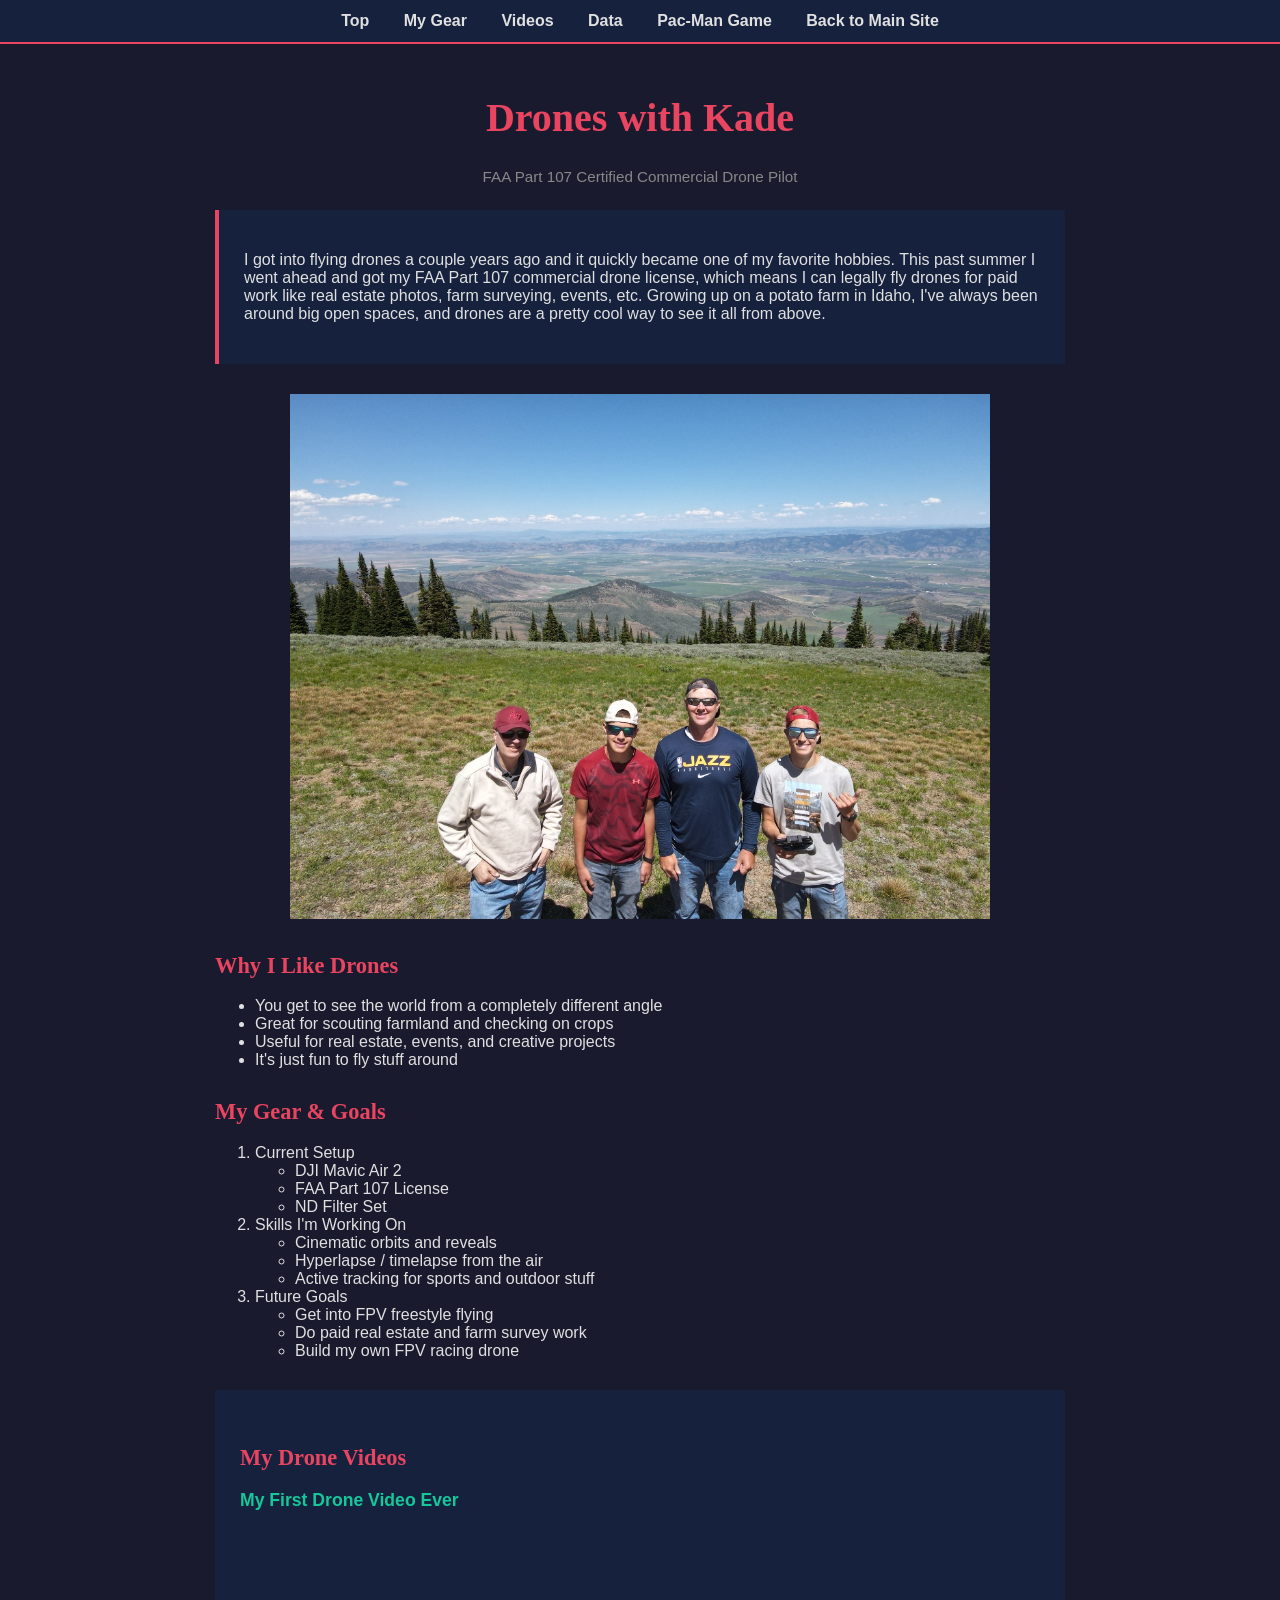
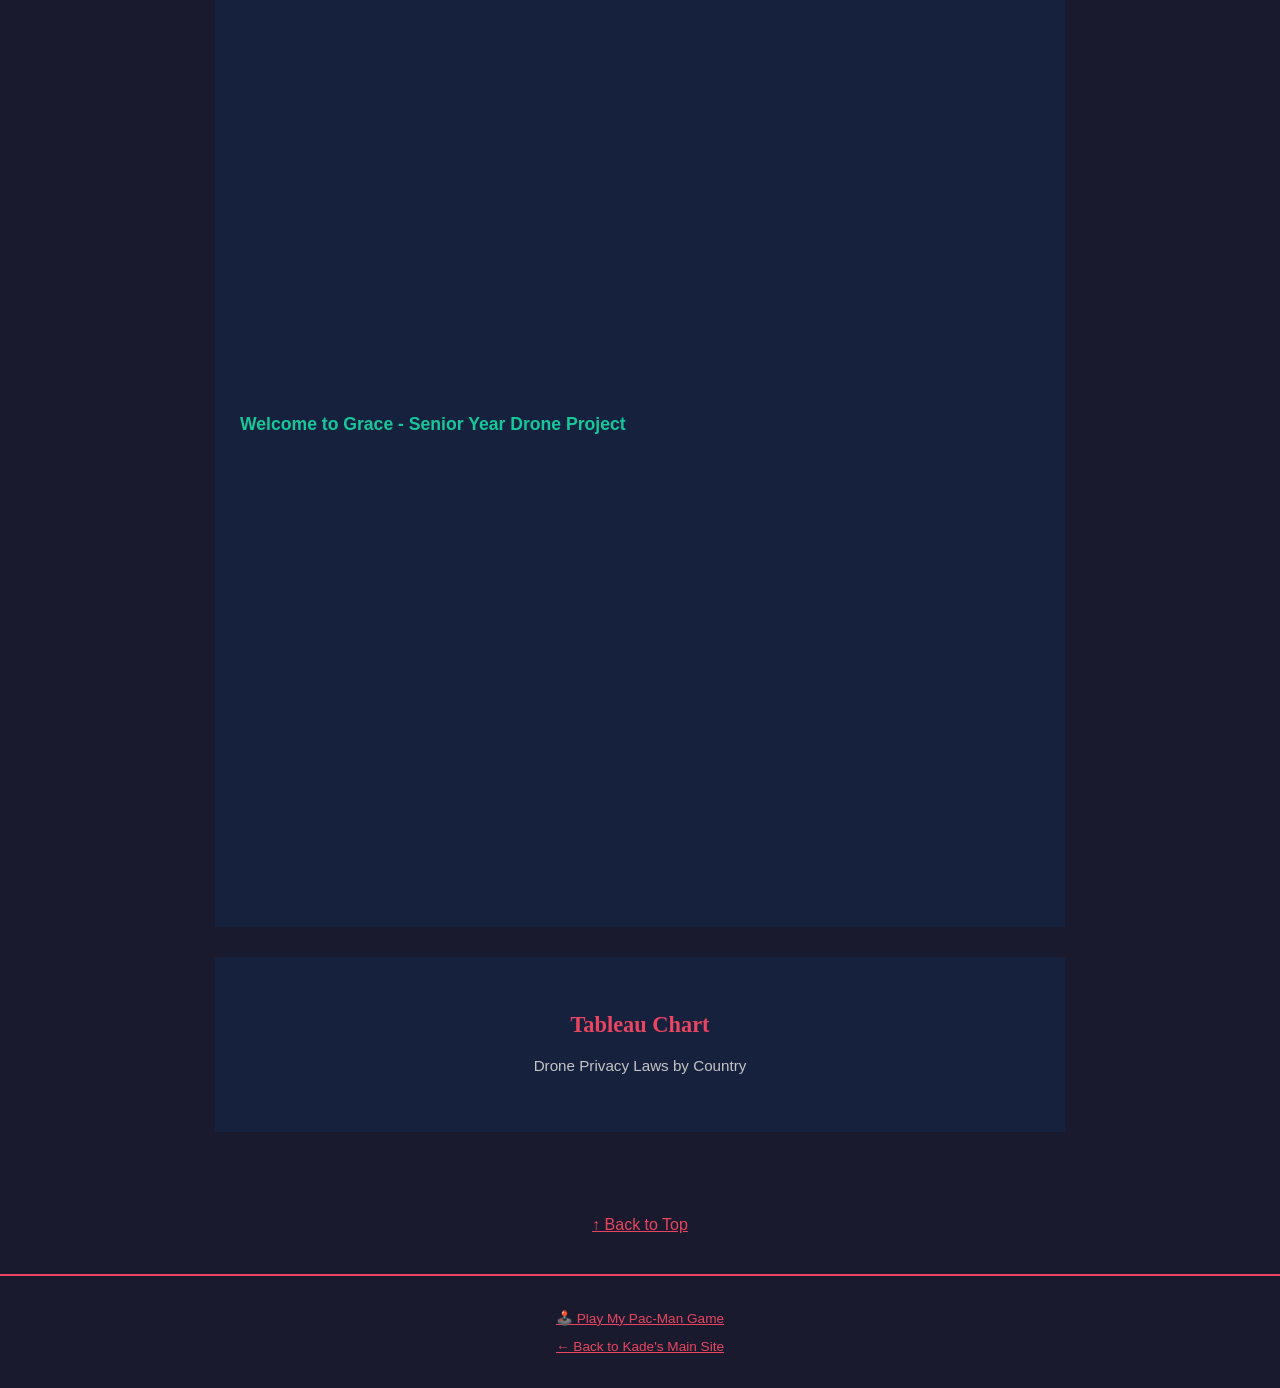
<file: fromScratch.html>
<!DOCTYPE html>
<html lang="en">

<head>
    <meta charset="UTF-8">
    <meta name="viewport" content="width=device-width, initial-scale=1.0">
    <title>Kade's Drone Page</title>
    <link rel="stylesheet" type="text/css" href="css/scratch.css">
</head>

<body>

    <!-- Navigation bar -->
    <div class="nav-bar">
        <a href="#top">Top</a>
        <a href="#my-gear">My Gear</a>
        <a href="#videos">Videos</a>
        <a href="#tableau">Data</a>
        <a href="game.html">Pac-Man Game</a>
        <a href="index.html">Back to Main Site</a>
    </div>

    <div class="container">

        <h1 id="top">Drones with Kade</h1>
        <p style="text-align: center; color: #888; font-size: 0.95rem;">FAA Part 107 Certified Commercial Drone Pilot</p>

        <!-- Intro section (div 1) -->
        <div class="intro-section">
            <p>I got into flying drones a couple years ago and it quickly became one of my favorite hobbies. This past summer I went ahead and got my FAA Part 107 commercial drone license, which means I can legally fly drones for paid work like real estate photos, farm surveying, events, etc. Growing up on a potato farm in Idaho, I've always been around big open spaces, and drones are a pretty cool way to see it all from above.</p>
        </div>

        <!-- Image section (div 2) -->
        <div class="image-section">
            <img src="assets/img/drone-crew.jpg" alt="Kade and friends on a mountaintop with a drone" width="700">
        </div>

        <h2>Why I Like Drones</h2>
        <ul>
            <li>You get to see the world from a completely different angle</li>
            <li>Great for scouting farmland and checking on crops</li>
            <li>Useful for real estate, events, and creative projects</li>
            <li>It's just fun to fly stuff around</li>
        </ul>

        <!-- Nested list: ordered list with unordered sublists -->
        <h2 id="my-gear">My Gear & Goals</h2>
        <ol>
            <li>Current Setup
                <ul>
                    <li>DJI Mavic Air 2</li>
                    <li>FAA Part 107 License</li>
                    <li>ND Filter Set</li>
                </ul>
            </li>
            <li>Skills I'm Working On
                <ul>
                    <li>Cinematic orbits and reveals</li>
                    <li>Hyperlapse / timelapse from the air</li>
                    <li>Active tracking for sports and outdoor stuff</li>
                </ul>
            </li>
            <li>Future Goals
                <ul>
                    <li>Get into FPV freestyle flying</li>
                    <li>Do paid real estate and farm survey work</li>
                    <li>Build my own FPV racing drone</li>
                </ul>
            </li>
        </ol>

        <!-- Video section (div 3) -->
        <div class="video-section" id="videos">
            <h2>My Drone Videos</h2>
            <h3>My First Drone Video Ever</h3>
            <div class="video-wrapper">
                <iframe src="https://www.youtube.com/embed/cOh1PPPBwSQ" title="My First Drone Video" allow="accelerometer; autoplay; clipboard-write; encrypted-media; gyroscope; picture-in-picture; web-share" allowfullscreen></iframe>
            </div>

            <br>

            <h3>Welcome to Grace - Senior Year Drone Project</h3>
            <div class="video-wrapper">
                <iframe src="https://www.youtube.com/embed/E8XXLSh8vnU" title="Welcome to Grace - Drone Video" allow="accelerometer; autoplay; clipboard-write; encrypted-media; gyroscope; picture-in-picture; web-share" allowfullscreen></iframe>
            </div>
        </div>

        <!-- Tableau section -->
        <div class="tableau-section" id="tableau">
            <h2>Tableau Chart</h2>
            <p style="color: #c4c4c4; font-size: 0.95rem;">Drone Privacy Laws by Country</p>
            <br>
            <div class='tableauPlaceholder' id='viz1776201981873' style='position: relative'><noscript><a href='#'><img alt='Dashboard ' src='https://public.tableau.com/static/images/Dr/DronePrivacyLawsAroundtheWorld/Dashboard/1_rss.png' style='border: none' /></a></noscript><object class='tableauViz' style='display:none;'><param name='host_url' value='https%3A%2F%2Fpublic.tableau.com%2F' /> <param name='embed_code_version' value='3' /> <param name='site_root' value='' /><param name='name' value='DronePrivacyLawsAroundtheWorld/Dashboard' /><param name='tabs' value='no' /><param name='toolbar' value='no' /><param name='static_image' value='https://public.tableau.com/static/images/Dr/DronePrivacyLawsAroundtheWorld/Dashboard/1.png' /> <param name='animate_transition' value='yes' /><param name='display_static_image' value='yes' /><param name='display_spinner' value='yes' /><param name='display_overlay' value='yes' /><param name='display_count' value='yes' /><param name='language' value='en-US' /></object></div>
            <script type='text/javascript'>
                var divElement = document.getElementById('viz1776201981873');
                var vizElement = divElement.getElementsByTagName('object')[0];
                vizElement.style.minWidth='100%';vizElement.style.maxWidth='100%';vizElement.style.width='100%';vizElement.style.minHeight='500px';vizElement.style.maxHeight='700px';vizElement.style.height=(divElement.offsetWidth*0.75)+'px';
                var scriptElement = document.createElement('script');
                scriptElement.src = 'https://public.tableau.com/javascripts/api/viz_v1.js';
                vizElement.parentNode.insertBefore(scriptElement, vizElement);
            </script>
            </div>
        </div>

        <br>

        <!-- On-page anchor link back to top -->
        <p style="text-align: center;"><a href="#top">↑ Back to Top</a></p>

    </div>

    <!-- Footer -->
    <div class="footer">
        <p><a href="game.html">🕹️ Play My Pac-Man Game</a></p>
        <p><a href="index.html">← Back to Kade's Main Site</a></p>
    </div>

</body>

</html>
</file>
<file: css/scratch.css>
/* scratch.css - Custom stylesheet for drone page */

html {
    scroll-behavior: smooth;
}

body {
    background-color: #1a1a2e;
    color: #e0e0e0;
    font-family: 'Segoe UI', Tahoma, sans-serif;
    margin: 0;
    padding: 0;
}

h1 {
    font-family: Georgia, serif;
    color: #e94560;
    text-align: center;
    font-size: 2.5rem;
    margin-top: 30px;
}

h2 {
    color: #e94560;
    font-family: Georgia, serif;
    font-size: 1.4rem;
    margin-top: 30px;
}

h3 {
    color: #16c79a;
    font-size: 1.1rem;
}

a {
    color: #e94560;
}

a:hover {
    color: #16c79a;
}

/* Navigation */
.nav-bar {
    background-color: #16213e;
    padding: 12px;
    text-align: center;
    border-bottom: 2px solid #e94560;
}

.nav-bar a {
    color: #e0e0e0;
    margin: 0 15px;
    text-decoration: none;
    font-weight: bold;
}

/* Content area */
.container {
    max-width: 850px;
    margin: 0 auto;
    padding: 20px 30px;
}

/* Intro box */
.intro-section {
    background-color: #16213e;
    padding: 25px;
    margin: 25px 0;
    border-left: 4px solid #e94560;
}

/* Image area */
.image-section {
    text-align: center;
    margin: 30px 0;
}

.image-section img {
    max-width: 100%;
}

.caption {
    font-size: 0.85rem;
    color: #888;
    font-style: italic;
}

/* Video area */
.video-section {
    margin: 30px 0;
    background-color: #16213e;
    padding: 25px;
}

.video-wrapper {
    position: relative;
    padding-bottom: 56.25%;
    height: 0;
    overflow: hidden;
    margin-top: 10px;
}

.video-wrapper iframe {
    position: absolute;
    top: 0;
    left: 0;
    width: 100%;
    height: 100%;
    border: none;
}

/* Tableau area */
.tableau-section {
    margin: 30px 0;
    background-color: #16213e;
    padding: 25px;
    text-align: center;
}

.emphasizeText {
    color: #e94560;
    font-weight: bold;
}

/* Footer */
.footer {
    text-align: center;
    padding: 20px;
    margin-top: 40px;
    border-top: 2px solid #e94560;
    color: #888;
    font-size: 0.85rem;
}
</file>
